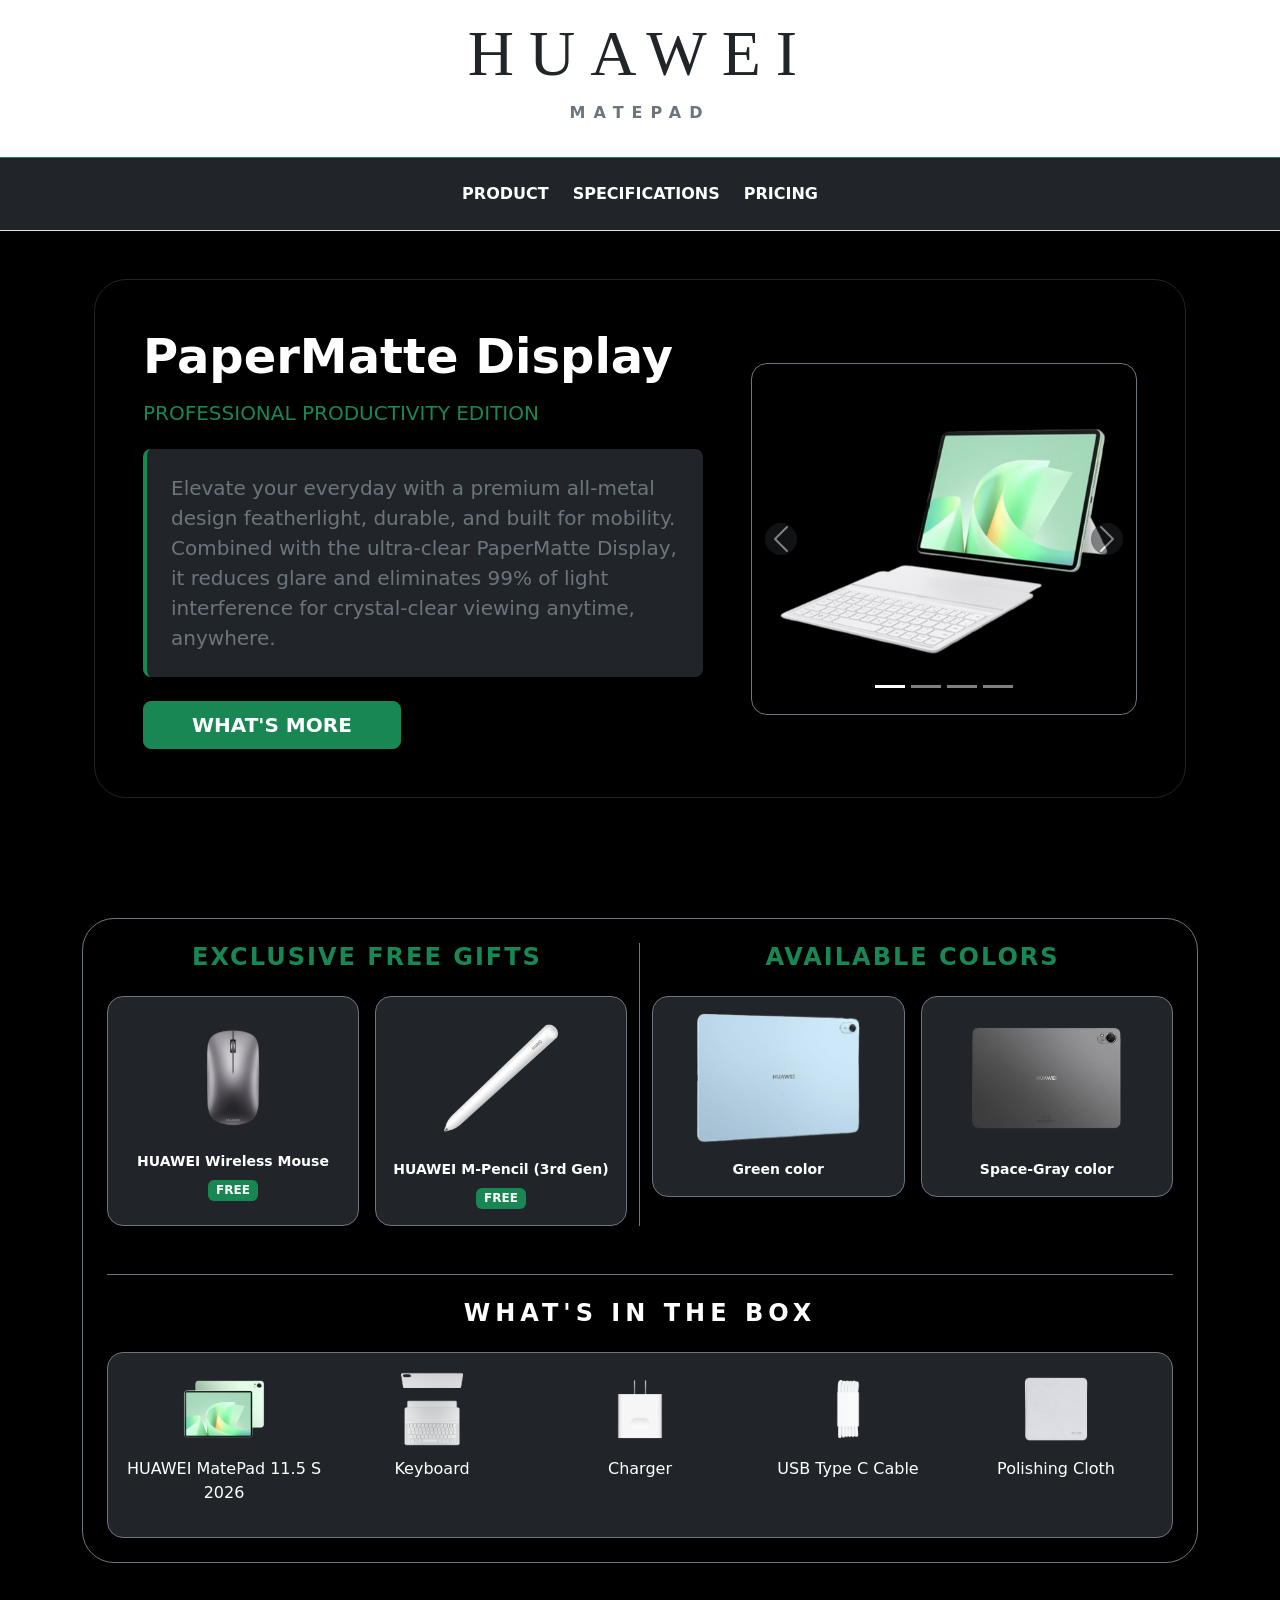
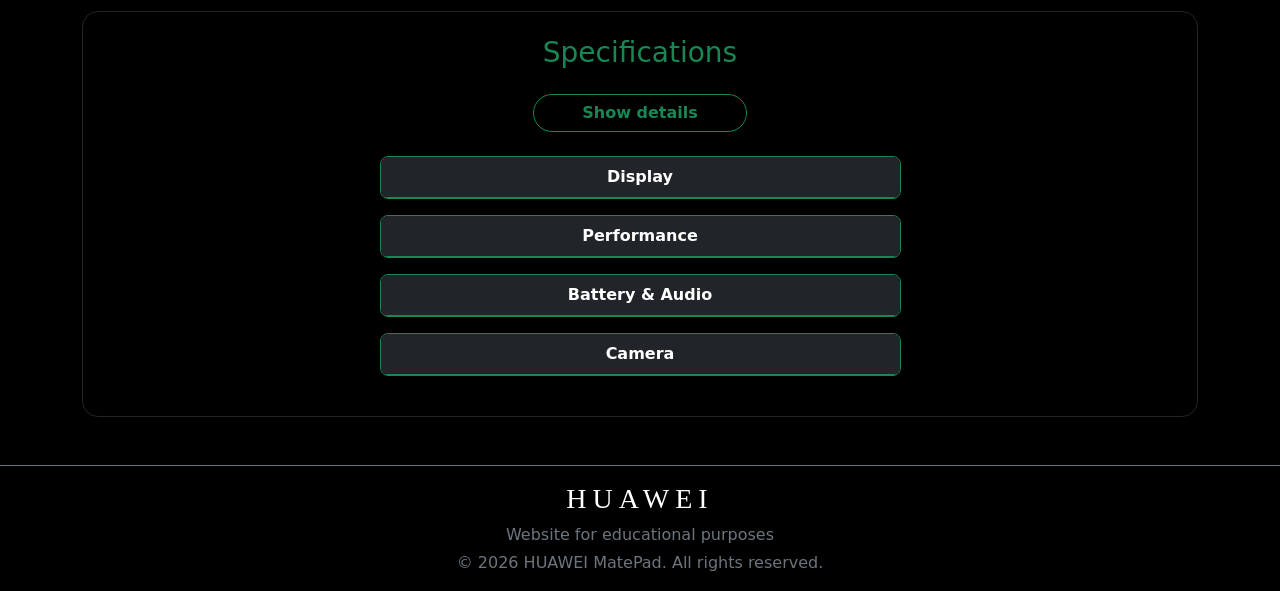
<file: A02/index.html>
<!doctype html>
<html lang="en">

<head>
    <meta charset="utf-8">
    <meta name="viewport" content="width=device-width, initial-scale=1">
    <title>Tablet</title>
    <link href="https://cdn.jsdelivr.net/npm/bootstrap@5.3.3/dist/css/bootstrap.min.css" rel="stylesheet">
</head>

<body class="bg-black text-white">
    <div class="container-fluid bg-white py-3 border-bottom border-success shadow-sm">
        <div class="text-center">
            <h1 class="text-dark display-3 fw-light" style="letter-spacing:15px; font-family:'Times New Roman', serif;">
                HUAWEI</h1>
            <p class="text-secondary fw-bold text-uppercase d-block mt-2" style="letter-spacing:8px;">MatePad</p>
        </div>
    </div>

    <nav class="navbar navbar-dark bg-dark sticky-top py-3 border-bottom">
        <div class="container justify-content-center">
            <div class="navbar-nav flex-row gap-4 text-uppercase fw-bold">
                <a class="nav-link text-white" href="#Product">Product</a>
                <a class="nav-link text-white" href="#Specifications">Specifications</a>
                <a class="nav-link text-white" href="#" data-bs-toggle="modal" data-bs-target="#Pricing">Pricing</a>
            </div>
        </div>
    </nav>

    <div class="container py-5 p-4" id="Product">
        <div class="p-5 rounded-5 border border-dark bg-black shadow-lg">
            <div class="row align-items-center g-5">

                <div class="col-lg-7 text-center text-lg-start order-2 order-lg-1">
                    <h2 class="display-5 fw-bold mb-3 text-white">PaperMatte Display</h2>
                    <h5 class="text-success text-uppercase mb-4">Professional Productivity Edition</h5>

                    <div class="p-4 bg-dark border-start border-success border-4 rounded-3 shadow mb-4">
                        <p class="text-secondary lead mb-0">
                            Elevate your everyday with a premium all-metal design featherlight, durable, and built for
                            mobility. Combined with the ultra-clear PaperMatte Display, it reduces glare and eliminates
                            99% of light interference for crystal-clear viewing anytime, anywhere.
                        </p>
                    </div>

                    <a href="#What's More" class="btn btn-success btn-lg px-5 fw-bold text-uppercase">What's More</a>
                </div>

                <div class="col-lg-5 order-1 order-lg-2">
                    <div id="matepadCarousel"
                        class="carousel slide shadow-lg rounded-4 overflow-hidden border border-secondary mx-auto bg-transparent"
                        data-bs-interval="false" style="max-width: 400px;">

                        <div class="carousel-indicators">
                            <button type="button" data-bs-target="#matepadCarousel" data-bs-slide-to="0"
                                class="active"></button>
                            <button type="button" data-bs-target="#matepadCarousel" data-bs-slide-to="1"></button>
                            <button type="button" data-bs-target="#matepadCarousel" data-bs-slide-to="2"></button>
                            <button type="button" data-bs-target="#matepadCarousel" data-bs-slide-to="3"></button>
                        </div>

                        <div class="carousel-inner bg-transparent">
                            <div class="carousel-item active">
                                <img src="pic\p-1.png" class="d-block w-100" style="height: 350px; object-fit: contain;"
                                    alt="p-1">
                            </div>
                            <div class="carousel-item">
                                <img src="pic\p-2.png" class="d-block w-100" style="height: 350px; object-fit: contain;"
                                    alt="p-2">
                            </div>
                            <div class="carousel-item">
                                <img src="pic\p-3.png" class="d-block w-100" style="height: 350px; object-fit: contain;"
                                    alt="p-3">
                            </div>
                            <div class="carousel-item">
                                <img src="pic\p-4.png" class="d-block w-100" style="height: 350px; object-fit: contain;"
                                    alt="p-4">
                            </div>
                        </div>

                        <button class="carousel-control-prev" type="button" data-bs-target="#matepadCarousel"
                            data-bs-slide="prev">
                            <span class="carousel-control-prev-icon bg-dark rounded-circle p-3"
                                aria-hidden="true"></span>
                        </button>
                        <button class="carousel-control-next" type="button" data-bs-target="#matepadCarousel"
                            data-bs-slide="next">
                            <span class="carousel-control-next-icon bg-dark rounded-circle p-3"
                                aria-hidden="true"></span>
                        </button>
                    </div>
                </div>
            </div>
        </div>
    </div>

    <div class="container pt-5 mt-4" id="What's More">
        <div class="p-4 rounded-5 border border-secondary bg-black shadow-lg">
            <div class="row g-4 text-center">
                <div class="col-md-6 border-end border-secondary">
                    <h4 class="text-success text-uppercase mb-4 fw-bold" style="letter-spacing: 2px;">Exclusive Free
                        Gifts</h4>
                    <div class="row g-3">
                        <div class="col-6">
                            <div class="p-3 bg-dark rounded-4 h-100 border border-secondary">
                                <img src="pic\p-5.png" alt="Gift 1" class="img-fluid mb-2"
                                    style="height: 130px; object-fit: contain;">
                                <p class="text-white fw-bold mb-0 small">HUAWEI Wireless Mouse </p>
                                <span class="badge bg-success mt-2">FREE</span>
                            </div>
                        </div>
                        <div class="col-6">
                            <div class="p-3 bg-dark rounded-4 h-100 border border-secondary">
                                <img src="pic\p-6.png" alt="Gift 2" class="img-fluid mb-3"
                                    style="height: 130px; object-fit: contain;">
                                <p class="text-white fw-bold mb-0 small">HUAWEI M-Pencil (3rd Gen)</p>
                                <span class="badge bg-success mt-2">FREE</span>
                            </div>
                        </div>
                    </div>
                </div>

                <div class="col-md-6">
                    <h4 class="text-success text-uppercase mb-4 fw-bold" style="letter-spacing: 2px;">Available Colors
                    </h4>
                    <div class="row g-3">
                        <div class="col-6">
                            <div class="p-3 bg-dark rounded-4 h-100 border border-secondary">
                                <img src="pic\p-7.png" alt="Green" class="img-fluid mb-3"
                                    style="height: 130px; object-fit: contain;">
                                <p class="text-white fw-bold mb-0 small"> Green color</p>
                            </div>
                        </div>
                        <div class="col-6">
                            <div class="p-3 bg-dark rounded-4 h-100 border border-secondary">
                                <img src="pic\p-8.png" alt="Grey" class="img-fluid mb-3"
                                    style="height: 130px; object-fit: contain;">
                                <p class="text-white fw-bold mb-0 small">Space-Gray color</p>
                            </div>
                        </div>
                    </div>
                </div>
            </div>

            <div class="mt-5 pt-4 border-top border-secondary">
                <h4 class="text-center text-white text-uppercase mb-4 fw-bold" style="letter-spacing: 5px;">What's in
                    the box</h4>

                <div class="p-3 rounded-4 border border-secondary bg-dark shadow-sm">
                    <div class="row g-2 justify-content-center text-center">
                        <div class="col">
                            <img src="pic\p-9.png" class="img-fluid" style="height: 80px; object-fit: contain;"
                                alt="Tablet">
                            <p class="text-white mt-2">HUAWEI MatePad 11.5 S 2026</p>
                        </div>
                        <div class="col">
                            <img src="pic\p-10.png" class="img-fluid" style="height: 80px; object-fit: contain;"
                                alt="Charger">
                            <p class="text-white mt-2">Keyboard</p>
                        </div>
                        <div class="col">
                            <img src="pic\p-11.png" class="img-fluid" style="height: 80px; object-fit: contain;"
                                alt="Cable">
                            <p class="text-white mt-2">Charger</p>
                        </div>
                        <div class="col">
                            <img src="pic\p-12.png" class="img-fluid" style="height: 80px; object-fit: contain;"
                                alt="Guide">
                            <p class="text-white mt-2">USB Type C Cable</p>
                        </div>
                        <div class="col">
                            <img src="pic\p-13.png" class="img-fluid" style="height: 80px; object-fit: contain;"
                                alt="Ejector">
                            <p class="text-white mt-2">Polishing Cloth</p>
                        </div>
                    </div>
                </div>
            </div>
        </div>
    </div>

    <div class="container py-5" id="Specifications">
        <div class="p-4 rounded-4 border border-dark bg-black shadow-lg">
            <h3 class="text-success fw-light text-center mb-4">Specifications</h3>
            <div class="text-center mb-4">
                <button class="btn btn-outline-success px-5 fw-bold rounded-pill" data-bs-toggle="collapse"
                    data-bs-target=".spec-content" aria-expanded="false">
                    Show details
                </button>
            </div>
            <div class="row justify-content-center">
                <div class="col-12 col-md-8 col-lg-6">
                    <div class="mb-3 border border-success rounded-3 overflow-hidden">
                        <div class="bg-dark p-2 text-center text-white fw-bold border-bottom border-success">
                            Display
                        </div>
                        <div class="collapse spec-content p-3 bg-black text-secondary small">
                            <ul class="list-unstyled mb-0">
                                <li class="mb-2">11.5" PaperMatte Display (Anti-Glare)</li>
                                <li class="mb-2">2.8K Resolution & 144 Hz Refresh Rate</li>
                                <li class="mb-0">500 nits Brightness</li>
                            </ul>
                        </div>
                    </div>

                    <div class="mb-3 border border-success rounded-3 overflow-hidden">
                        <div class="bg-dark p-2 text-center text-white fw-bold border-bottom border-success">
                            Performance
                        </div>
                        <div class="collapse spec-content p-3 bg-black text-secondary small">
                            <ul class="list-unstyled mb-0">
                                <li class="mb-2">12 GB RAM + 256 GB ROM</li>
                                <li class="mb-2">HarmonyOS 4.3</li>
                                <li class="mb-0">NearLink Technology Supported</li>
                            </ul>
                        </div>
                    </div>

                    <div class="mb-3 border border-success rounded-3 overflow-hidden">
                        <div class="bg-dark p-2 text-center text-white fw-bold border-bottom border-success">
                            Battery & Audio
                        </div>
                        <div class="collapse spec-content p-3 bg-black text-secondary small">
                            <ul class="list-unstyled mb-0">
                                <li class="mb-2">8800 mAh Battery</li>
                                <li class="mb-2">40W HUAWEI SuperCharge</li>
                                <li class="mb-0">Quad Speakers (4 Speakers)</li>
                            </ul>
                        </div>
                    </div>

                    <div class="mb-3 border border-success rounded-3 overflow-hidden">
                        <div class="bg-dark p-2 text-center text-white fw-bold border-bottom border-success">
                            Camera
                        </div>
                        <div class="collapse spec-content p-3 bg-black text-secondary small">
                            <ul class="list-unstyled mb-0">
                                <li class="mb-2">13 MP Rear Camera (AF)</li>
                                <li class="mb-0">8 MP Front Camera</li>
                            </ul>
                        </div>
                    </div>
                </div>
            </div>
        </div>
    </div>

    <div class="modal fade" id="Pricing">
        <div class="modal-dialog modal-lg modal-dialog-centered">
            <div class="modal-content border border-success rounded-3 bg-black text-white">
                <div class="modal-header border-bottom border-success">
                    <h5 class="modal-title text-success fw-bold">Purchase Details</h5>
                    <button type="button" class="btn-close btn-close-white" data-bs-dismiss="modal"></button>
                </div>
                <div class="modal-body">
                    <div class="row g-0">
                        <div class="col-12 col-md-6 p-4 text-center">
                            <img src="pic\p-7.png"
                                class="img-fluid mb-3" style="max-height:200px;">
                                <p class="fw-bold text-center mb-3">Green color</p>
                            <button class="btn btn-success w-100">Buy Now</button>
                        </div>
                        <div class="col-12 col-md-6 p-4 text-center">
                            <img src="pic\p-8.png"
                                class="img-fluid mb-3" style="max-height:200px">
                                <p class="fw-bold text-center mb-3">Space-grey color</p>
                            <button class="btn btn-success w-100">Buy Now</button>
                        </div>
                    </div>
                </div>
            </div>
        </div>
    </div>

    <div class="footer py-3 border-top border-secondary text-center bg-black">
        <h3 class="text-white mb-2" style="letter-spacing:6px; font-family:'Times New Roman', serif;">HUAWEI</h3>
        <p class="text-secondary mb-1">Website for educational purposes</p>
        <p class="text-secondary mb-0">&copy; 2026 HUAWEI MatePad. All rights reserved.</p>
    </div>

    <script src="https://cdn.jsdelivr.net/npm/bootstrap@5.3.3/dist/js/bootstrap.bundle.min.js"></script>

</body>
</html>
</file>
